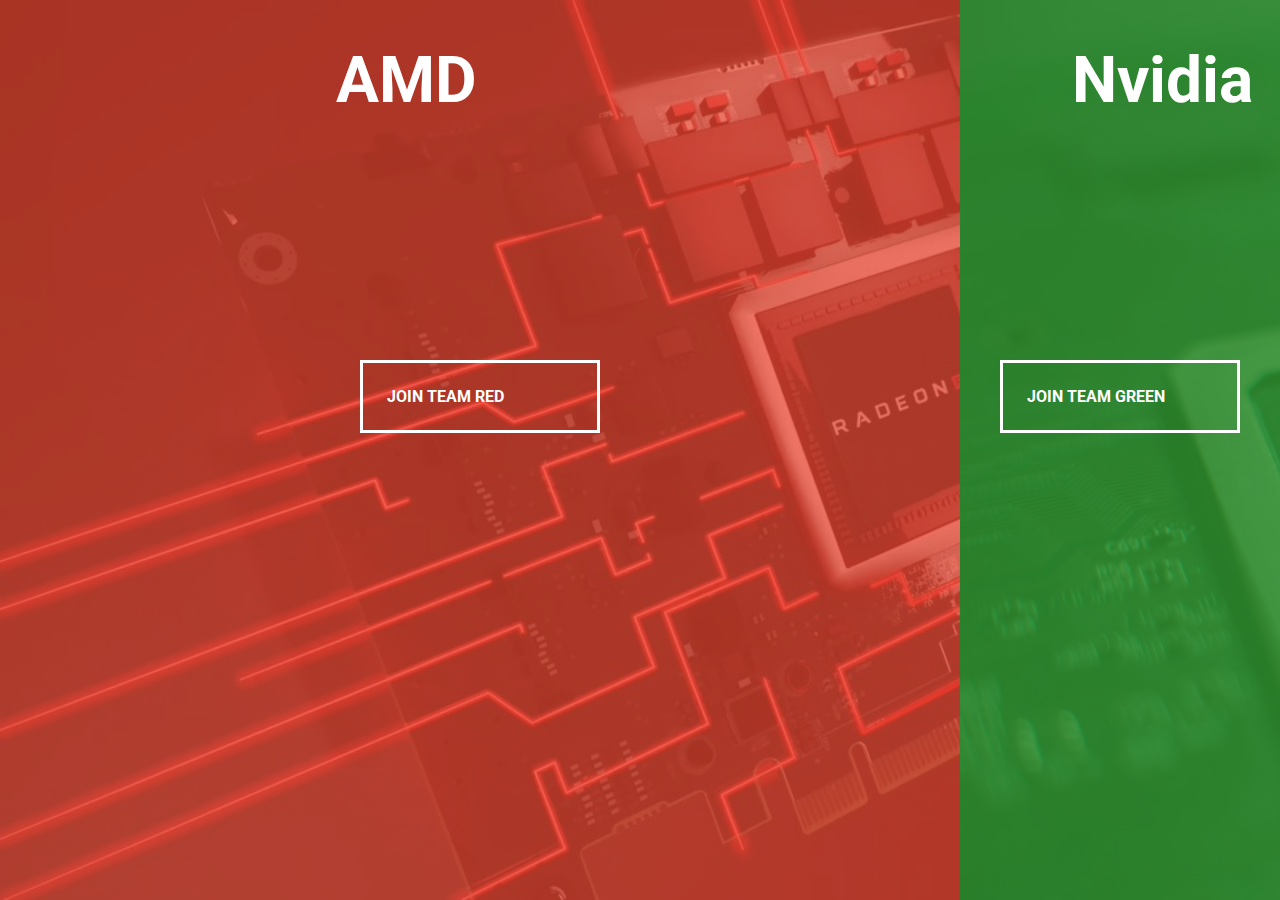
<file: week2/the_choice/index.html>
<!DOCTYPE html>
<html lang="en">
    <head>
        <meta charset="UTF-8">
        <!-- Mobile Specifications -->
        <meta http-equiv="X-UA-Compatible" content="IE=edge,chrome=1">
        <meta name="apple-mobile-web-app-capable" content="yes">
        <meta name="format-detection" content="telephone=no">
        <meta name="viewport" content="width=device-width, initial-scale=1">
        <!-- Page Specific Information -->
        <meta name="description" content="">
        <meta name="keywords" content="HTML, CSS">
        <meta name="author" content="">
        <!-- Favicon -->
        <link rel="shortcut icon" href="img/favicon.ico">
        <!-- Stylesheet -->
        <link rel="stylesheet" href="style.css">
        <title></title>
    </head>
    <body>
        <div class="container">
            <div class="split left">
                <h1>AMD</h1>
                <a href="https://www.amazon.com/s?k=amd+radeon" class="btn">Join Team Red</a>
            </div>
            <div class="split right">
                <h1>Nvidia</h1>
                <a href="https://www.amazon.com/s?k=nvidia+geforce" class="btn">Join Team Green</a>
            </div>
        </div>
        <script src="script.js"></script>
    </body>
</html>
</file>
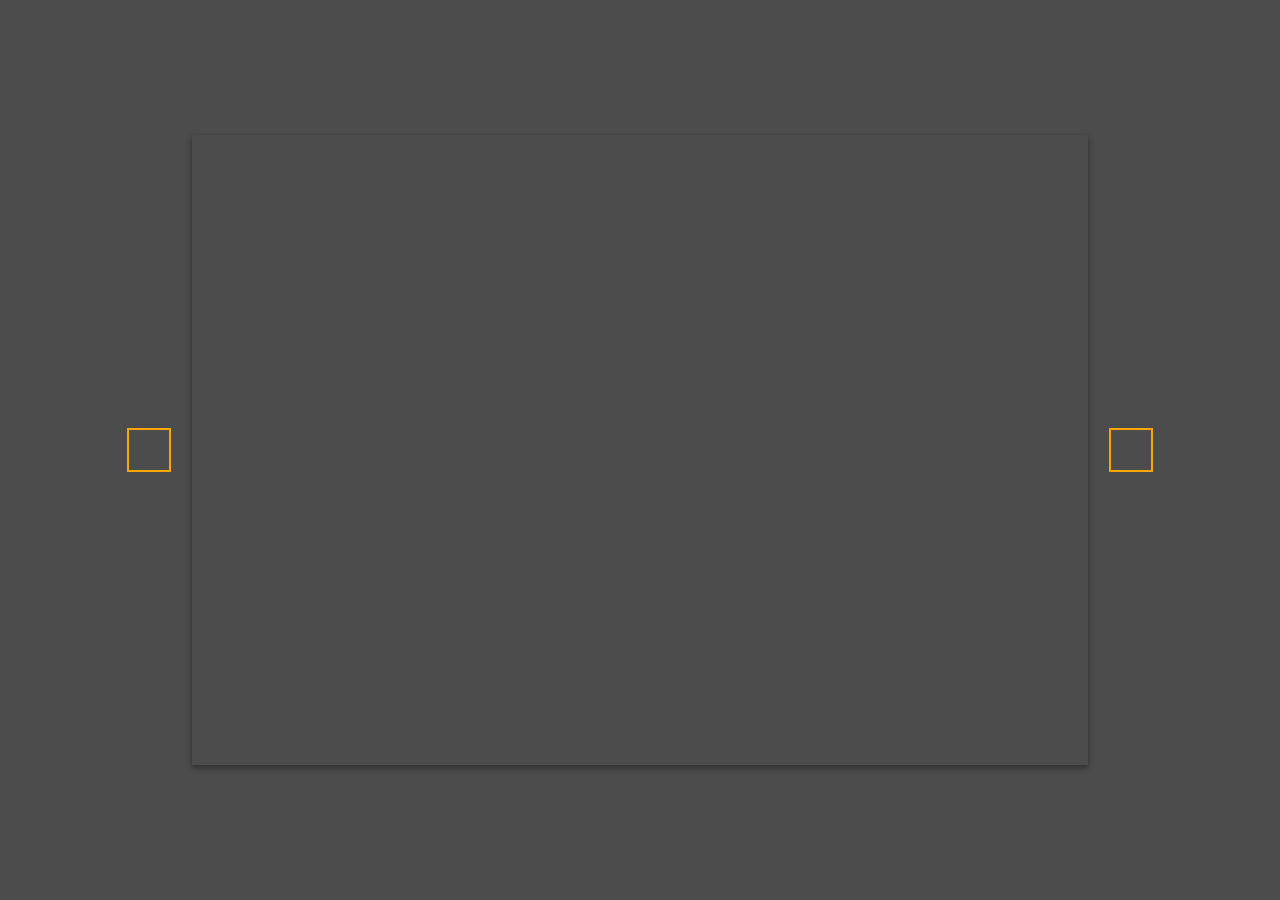
<file: week3/background-slider/index.html>
<!DOCTYPE html>
<html lang="en">
    <head>
        <meta charset="UTF-8">
        <!-- Mobile Specifications -->
        <meta http-equiv="X-UA-Compatible" content="IE=edge,chrome=1">
        <meta name="apple-mobile-web-app-capable" content="yes">
        <meta name="format-detection" content="telephone=no">
        <meta name="viewport" content="width=device-width, initial-scale=1">
        <!-- Page Specific Information -->
        <meta name="description" content="">
        <meta name="keywords" content="HTML, CSS">
        <meta name="author" content="">
        <!-- Favicon -->
        <link rel="shortcut icon" href="img/favicon.ico">
        <!-- Stylesheet -->
        <link rel="stylesheet" href="https://cdnjs.cloudflare.com/ajax/libs/font-awesome/5.14.0/css/all.min.css" integrity="sha512-1PKOgIY59xJ8Co8+NE6FZ+LOAZKjy+KY8iq0G4B3CyeY6wYHN3yt9PW0XpSriVlkMXe40PTKnXrLnZ9+fkDaog==" crossorigin="anonymous"/>
        <link rel="stylesheet" href="style.css">
        <title></title>
    </head>
    <body>
        <div class="slider-container">
            <div
                class="slide active"
                style="
                background-image: url('https://images.unsplash.com/photo-1549880338-65ddcdfd017b?ixlib=rb-1.2.1&ixid=eyJhcHBfaWQiOjEyMDd9&auto=format&fit=crop&w=2100&q=80');
                "
            ></div>
            <div
                class="slide"
                style="
                background-image: url('https://images.unsplash.com/photo-1511593358241-7eea1f3c84e5?ixlib=rb-1.2.1&ixid=eyJhcHBfaWQiOjEyMDd9&auto=format&fit=crop&w=1934&q=80');
                "
            ></div>
            <div
                class="slide"
                style="
                background-image: url('https://images.unsplash.com/photo-1522735338363-cc7313be0ae0?ixlib=rb-1.2.1&ixid=eyJhcHBfaWQiOjEyMDd9&auto=format&fit=crop&w=2689&q=80');
                "
            ></div>
            <div
                class="slide"
                style="
                background-image: url('https://images.unsplash.com/photo-1495467033336-2effd8753d51?ixlib=rb-1.2.1&ixid=eyJhcHBfaWQiOjEyMDd9&auto=format&fit=crop&w=2100&q=80');
                "
            ></div>
            <button class="arrow left-arrow" id="left">
                <i class="fas fa-arrow-left"></i>
            </button>
            <button class="arrow right-arrow" id="right">
                <i class="fas fa-arrow-right"></i>
            </button>
        </div>
        <script src="script.js"></script>
    </body>
</html>
</file>
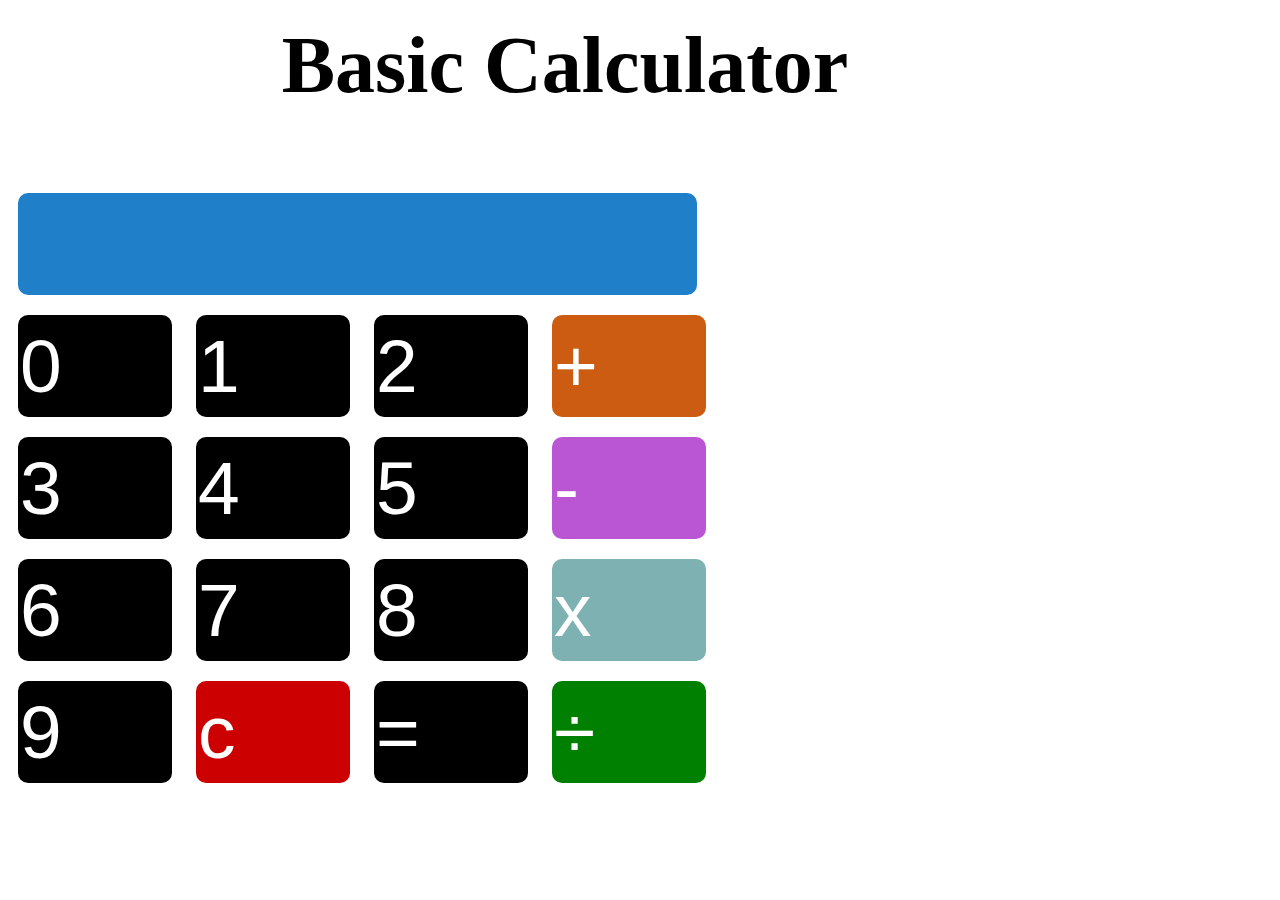
<file: week3/calculator/index.html>
<!DOCTYPE html>
<html lang="en">
    <head>
        <meta charset="UTF-8">
        <!-- Mobile Specifications -->
        <meta http-equiv="X-UA-Compatible" content="IE=edge,chrome=1">
        <meta name="apple-mobile-web-app-capable" content="yes">
        <meta name="format-detection" content="telephone=no">
        <meta name="viewport" content="width=device-width, initial-scale=1">
        <!-- Page Specific Information -->
        <meta name="description" content="">
        <meta name="keywords" content="HTML, CSS">
        <meta name="author" content="">
        <!-- Favicon -->
        <link rel="shortcut icon" href="img/favicon.ico">
        <!-- Stylesheet -->
        <link rel="stylesheet" href="style.css">
        <title>Calculator</title>
    </head>
    <body>
        <h1>Basic Calculator</h1>
        <br>
        <form id="form" name="calc">
            <input name="display"  style="width:675px;height:100px;text-align:center;background-color:#1f80c9;"><br>
            <input type-button value="0" OnClick="calc.display.value+='0'">
            <input type-button value="1" OnClick="calc.display.value+='1'">
            <input type-button value="2" OnClick="calc.display.value+='2'">
            <input type-button value="+" OnClick="calc.display.value+='+'" style="background-color:#cc5c11;"><br>
            <input type-button value="3" OnClick="calc.display.value+='3'">
            <input type-button value="4" OnClick="calc.display.value+='4'">
            <input type-button value="5" OnClick="calc.display.value+='5'">
            <input type-button value="-" OnClick="calc.display.value+='-'" style="background-color:#ba55d3;"><br>
            <input type-button value="6" OnClick="calc.display.value+='6'">
            <input type-button value="7" OnClick="calc.display.value+='7'">
            <input type-button value="8" OnClick="calc.display.value+='8'">
            <input type-button value="x" OnClick="calc.display.value+='*'" style="background-color:#7db1b2;"><br>
            <input type-button value="9" OnClick="calc.display.value+='9'">
            <input type-button value="c" OnClick="calc.display.value=''" style="background-color:#cc0000;">
            <input type-button value="=" OnClick="calc.display.value=eval(calc.display.value)">
            <input type-button value="&#247;" OnClick="calc.display.value+='/'" style="background-color:green;">
        </form>
        <script src="script.js"></script>
    </body>
</html>
</file>
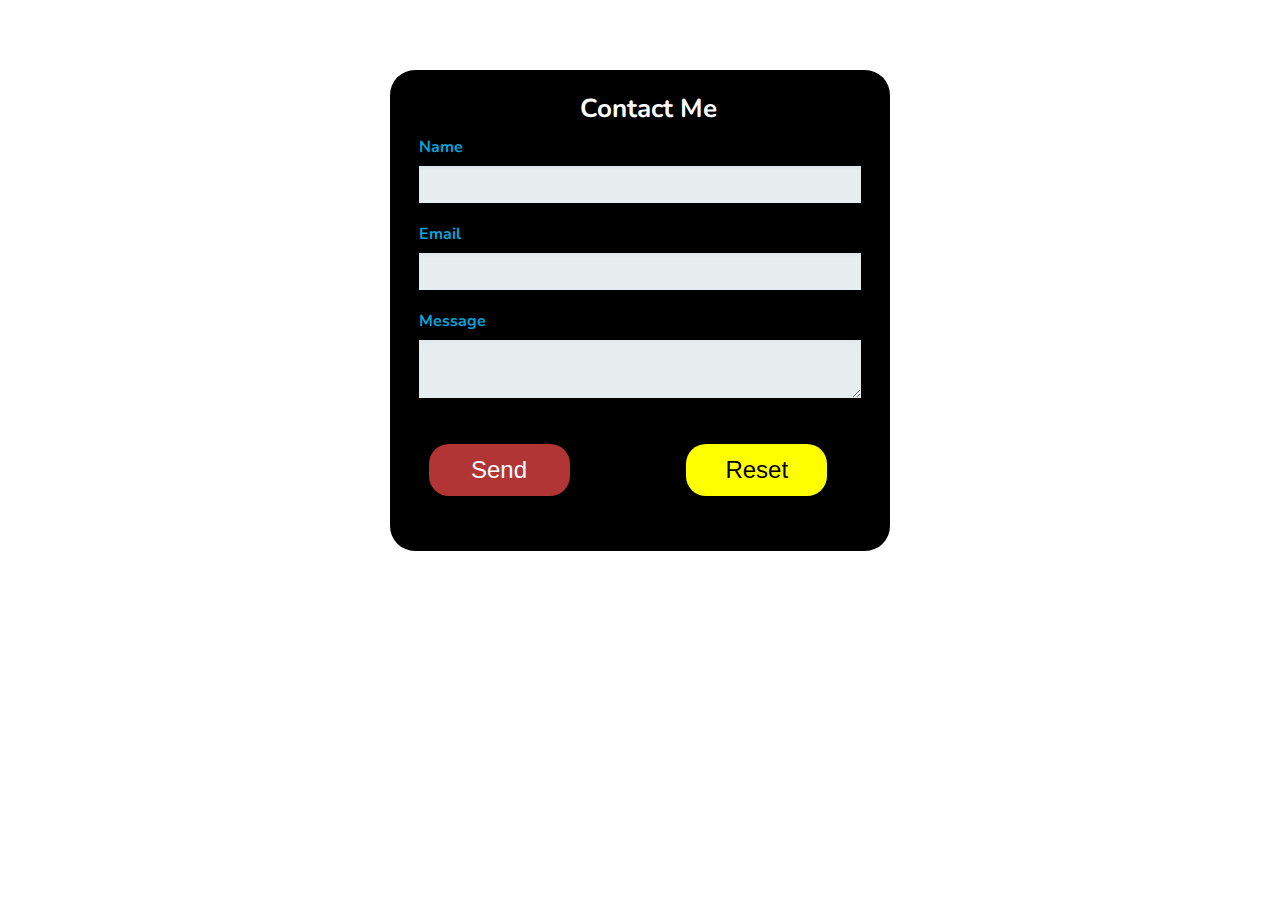
<file: week3/contactform/index.html>
<!DOCTYPE html>
<html lang="en">
    <head>
        <meta charset="UTF-8">
        <!-- Mobile Specifications -->
        <meta http-equiv="X-UA-Compatible" content="IE=edge,chrome=1">
        <meta name="apple-mobile-web-app-capable" content="yes">
        <meta name="format-detection" content="telephone=no">
        <meta name="viewport" content="width=device-width, initial-scale=1">
        <!-- Page Specific Information -->
        <meta name="description" content="">
        <meta name="keywords" content="HTML, CSS">
        <meta name="author" content="">
        <!-- Favicon -->
        <link rel="shortcut icon" href="img/favicon.ico">
        <!-- Stylesheet -->
        <link rel="stylesheet" href="style.css">
        <link href='http://fonts.googleapis.com/css?family=Nunito:400,300' rel='stylesheet' type='text/css'>
        <script src="https://ajax.googleapis.com/ajax/libs/jquery/3.1.1/jquery.min.js"></script>
        <title></title>
    </head>
    <body>
        <form id='ls' method='post' action=''>
            <h1>Contact Me</h1>
            <fieldset>
                <label for='name'>Name</label>
                <input type='text' id='name' name='name' class='stored'/>
                <label for='mail'>Email</label>
                <input type='email' id='email' name='email' class='stored'/>
                <label for='message'>Message</label>
                <textarea type='message' name='message' class='stored'></textarea>
            </fieldset>
            <button type="submit">Send</button>
            <input id='clear' type='reset'/>
        </form>
        <script src="script.js"></script>
    </body>
</html>
</file>
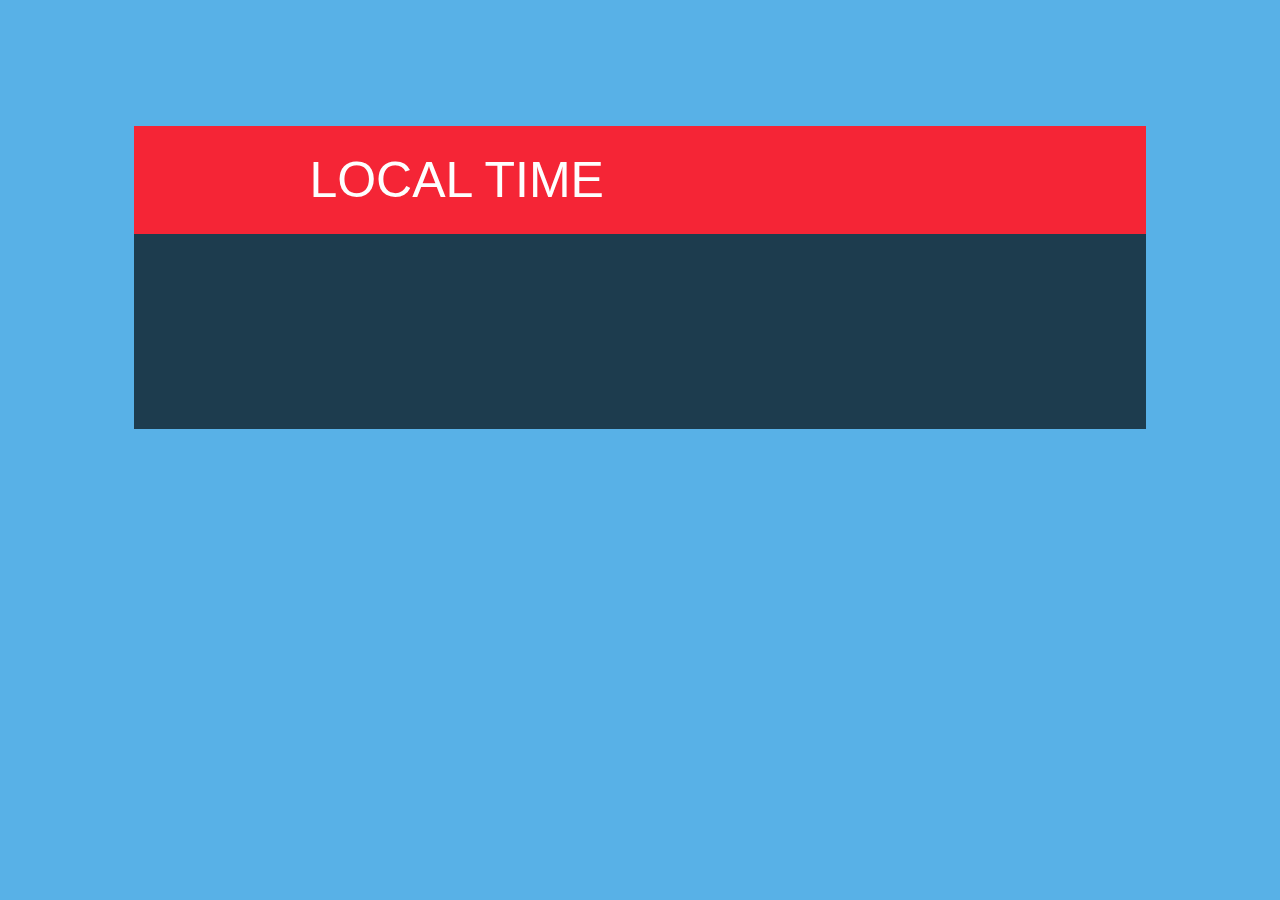
<file: week3/digitalclock/index.html>
<!DOCTYPE html>
<html lang="en">
    <head>
        <meta charset="UTF-8">
        <!-- Mobile Specifications -->
        <meta http-equiv="X-UA-Compatible" content="IE=edge,chrome=1">
        <meta name="apple-mobile-web-app-capable" content="yes">
        <meta name="format-detection" content="telephone=no">
        <meta name="viewport" content="width=device-width, initial-scale=1">
        <!-- Page Specific Information -->
        <meta name="description" content="">
        <meta name="keywords" content="HTML, CSS">
        <meta name="author" content="">
        <!-- Favicon -->
        <link rel="shortcut icon" href="img/favicon.ico">
        <!-- Stylesheet -->
        <link rel="stylesheet" href="style.css">
        <title></title>
    </head>
    <body>
        <div id="banner"><span>Local time</span></div>
        <div id="clock"></div>
        <script src="script2.js"></script>
    </body>
</html>
</file>
<file: week2/the_choice/style.css>
@import url('https://fonts.googleapis.com/css2?family=Roboto:wght@400;700&display=swap');

:root {
    --left-bg-color: rgba(237, 72, 50, 0.7);
    --right-bg-color: rgba(57, 175, 56, 0.7);
    --left-btn-hover-color: rgba(237, 72, 50, 1);
    --right-btn-hover-color: rgba(57, 175, 56, 1);
    --hover-width: 75%;
    --other-width: 25%;
    --speed: 1000ms;
}

* {
    box-sizing: border-box;
}

body {
    font-family: 'Roboto', sans-serif;
    height: 100vh;
    overflow: hidden;
    margin: 0;
}

h1 {
    font-size: 4rem;
    color: #fff;
    position: absolute;
    left: 50%;
    right: 20%;
    transform: translateX(-50%);
    white-space: nowrap;
}

.btn {
    position: absolute;
    left: flex;
    align-items: center;
    justify-content: center;
    left: 50%;
    top: 40%;
    transform: translate(-50%);
    text-decoration: none;
    color: #fff;
    border: #fff solid 0.2rem;
    font-size: 1rem;
    font-weight: bold;
    text-transform: uppercase;
    width: 15rem;
    padding: 1.5rem;
}

.split.left .btn:hover {
    background-color: var(--left-btn-hover-color);
    border-color: var(--left-btn-hover-color);
}

.split.right .btn:hover {
    background-color: var(--right-btn-hover-color);
    border-color: var(--right-btn-hover-color);
}

.container {
    position: relative;
    width: 100%;
    height: 100%;
    background: #333;
}

.split {
    position: absolute;
    width: 50%;
    height: 100%;
    overflow: hidden;
}

.split.left {
    left: 0;
    background: url('amd.jpg');
    background-repeat: no-repeat;
    background-size: cover;
}

.split.left::before {
    content: '';
    position: absolute;
    width: 100%;
    height: 100%;
    background-color: var(--left-bg-color);
}

.split.right {
    right: 0;
    background: url('nvidia.jpg');
    background-repeat: no-repeat;
    background-size: cover;
}

.split.right::before {
    content: '';
    position: absolute;
    width: 100%;
    height: 100%;
    background-color: var(--right-bg-color);
}

.split.right,
.split.left,
.split.right::before,
.split.left::before {
    transition: all var(--speed) ease-in-out;
}

.hover-left .left {
    width: var(--hover-width);
}

.hover-left .right {
    width: var(--other-width);
}

.hover-right .left {
    width: var(--other-width);
}

.hover-right .right {
    width: var(--hover-width);
}

@media (max-width: 800px) {
    h1 {
        font-size: 2rem;
        top: 30%;
    }

    .btn {
        padding: 1.2rem;
        width: 12rem;
    }
}
</file>
<file: week3/background-slider/style.css>
@import url('https://fonts.googleapis.com/css2?family=Roboto:wght@400;700&display=swap');

* {
    box-sizing: border-box;
}

body {
    font-family: 'Roboto', sans-serif;
    display: flex;
    flex-direction: column;
    align-items: center;
    justify-content: center;
    height: 100vh;
    overflow: hidden;
    margin: 0;
    background-position: center center;
    background-size: cover;
    transition: 0.4s;
}

body::before {
    content: '';
    position: absolute;
    top: 0;
    left: 0;
    width: 100%;
    height: 100vh;
    background-color: rgba(0, 0, 0, 0.7);
    z-index: -1;
}
.slider-container {
    box-shadow: 0 3px 6px rgba(0, 0, 0, 0.16), 0 3px 6px rgba(0, 0, 0, 0.23);
    height: 70vh;
    width: 70vw;
    position: relative;
    overflow: hidden;
}

.slide {
    opacity: 0;
    height: 100vh;
    width: 100vw;
    background-position: center center;
    background-size: cover;
    position: absolute;
    top: -15vh; left: -15vw;
    transition: 0.4s ease;
    z-index: 1;
}
.slide.active {
    opacity: 1;
}
.arrow {
    position: fixed;
    background-color: transparent;
    color: #fff;
    padding: 20px;
    font-size: 30px;
    border: 2px solid orange;
    top: 50%;
    transform: translateY(-50%);
    cursor: pointer;
}

.arrow:focus {
    outline: 0;
}

.left-arrow {
    left: calc(15vw - 65px);
}

.right-arrow {
    right: calc(15vw - 65px);
}
</file>
<file: week3/calculator/style.css>
input {
    width: 150px;
    height: 100px;
    font-size: 75px;
    border-radius: 10px;
    margin: 10px;
    background-color: #000;
    color: #fff;
    border-style: none;
}

#myform {
    margin-left: 225px;
    margin-top: 20px;
    border: medium solid purple;
}

h1 {
    text-align: center;
    font-size: 80px;
    margin-right: 150px;
    margin-top: 20px;
}
</file>
<file: week3/contactform/style.css>
*, *:before, *:after {
    -moz-box-sizing: border-box;
    -webkit-box-sizing: border-box;
    box-sizing: border-box;
}

body {
    font-family: 'Nunito', sans-serif;
    color: #B23535;
}

form {
    width: 500px;
    margin: 10px auto;
    margin-top:70px;
    padding: 15px 15px;
    background: #000;
    padding-bottom:55px;
    border-radius:25px;
}

h1 {
    margin: 6px 0 4px 16px;
    font-size: 26px;
    text-align: center;
    color:#fff;
}

input[type="text"], input[type="email"], textarea {
    background: rgba(255,255,255,0.1);
    border: none;
    font-size: 18px;
    height: auto;
    margin: 0;
    outline: 0;
    padding: 8px;
    width: 100%;
    background-color: #e8eeef;
    color: #000;
    box-shadow: 0 3px 3px rgba(0,0,0,0.03) inset;
    margin-bottom: 20px;
}

button {
    padding: 12px 22px 12px 22px;
    color: #FFF;
    background-color: #B23535;
    font-size: 24px;
    text-align: center;
    font-style: normal;
    border-radius: 20px;
    margin-right: 5%;
    margin-left: 5%;
    width: 30%;
    border: 1px solid #a30000;
    border-width: 1px 1px 3px;
    border-style:none;
    /*box-shadow: 0 -1px 0 rgba(255,255,255,0.1) inset;
     * */
}

fieldset {
    margin-bottom: 10px;
    border: none;
}

label {
    display: block;
    margin-bottom: 8px;
    color:#08a3d9;
    font-weight:bold;
}

#clear {
    padding: 12px 22px 12px 22px;
    color: #000;
    background-color: yellow;
    font-size: 24px;
    text-align: center;
    font-style: normal;
    border-radius: 20px;
    margin-right: 5%;
    margin-left: 19%;
    width: 30%;
    border: 1px solid #a30000;
    border-width: 1px 1px 3px;
    border-style:none;
}
</file>
<file: week3/digitalclock/style.css>
body {
    background-color:#58b1e7;
}

#clock {
    color: rgb(92, 79, 5);
    font-size: 195px;
    background-color: rgba(0, 0, 0, 0.664);
    padding: 0.5em 0em;
    width: 80%;
    margin: 0px auto;
    font-family: Helvetica,Arial;
    text-align: center;
}

#banner {
    color: #fefefe;
    font-size: 50px;
    text-align:center;
    background-color: #f52536;
    padding: 0.5em 0em;
    width: 80%;
    margin: 10% auto 0%;
    font-family: Helvetica;
    text-align: left;
    text-transform:uppercase;
}

span {
    margin-left:175px;
}
</file>
